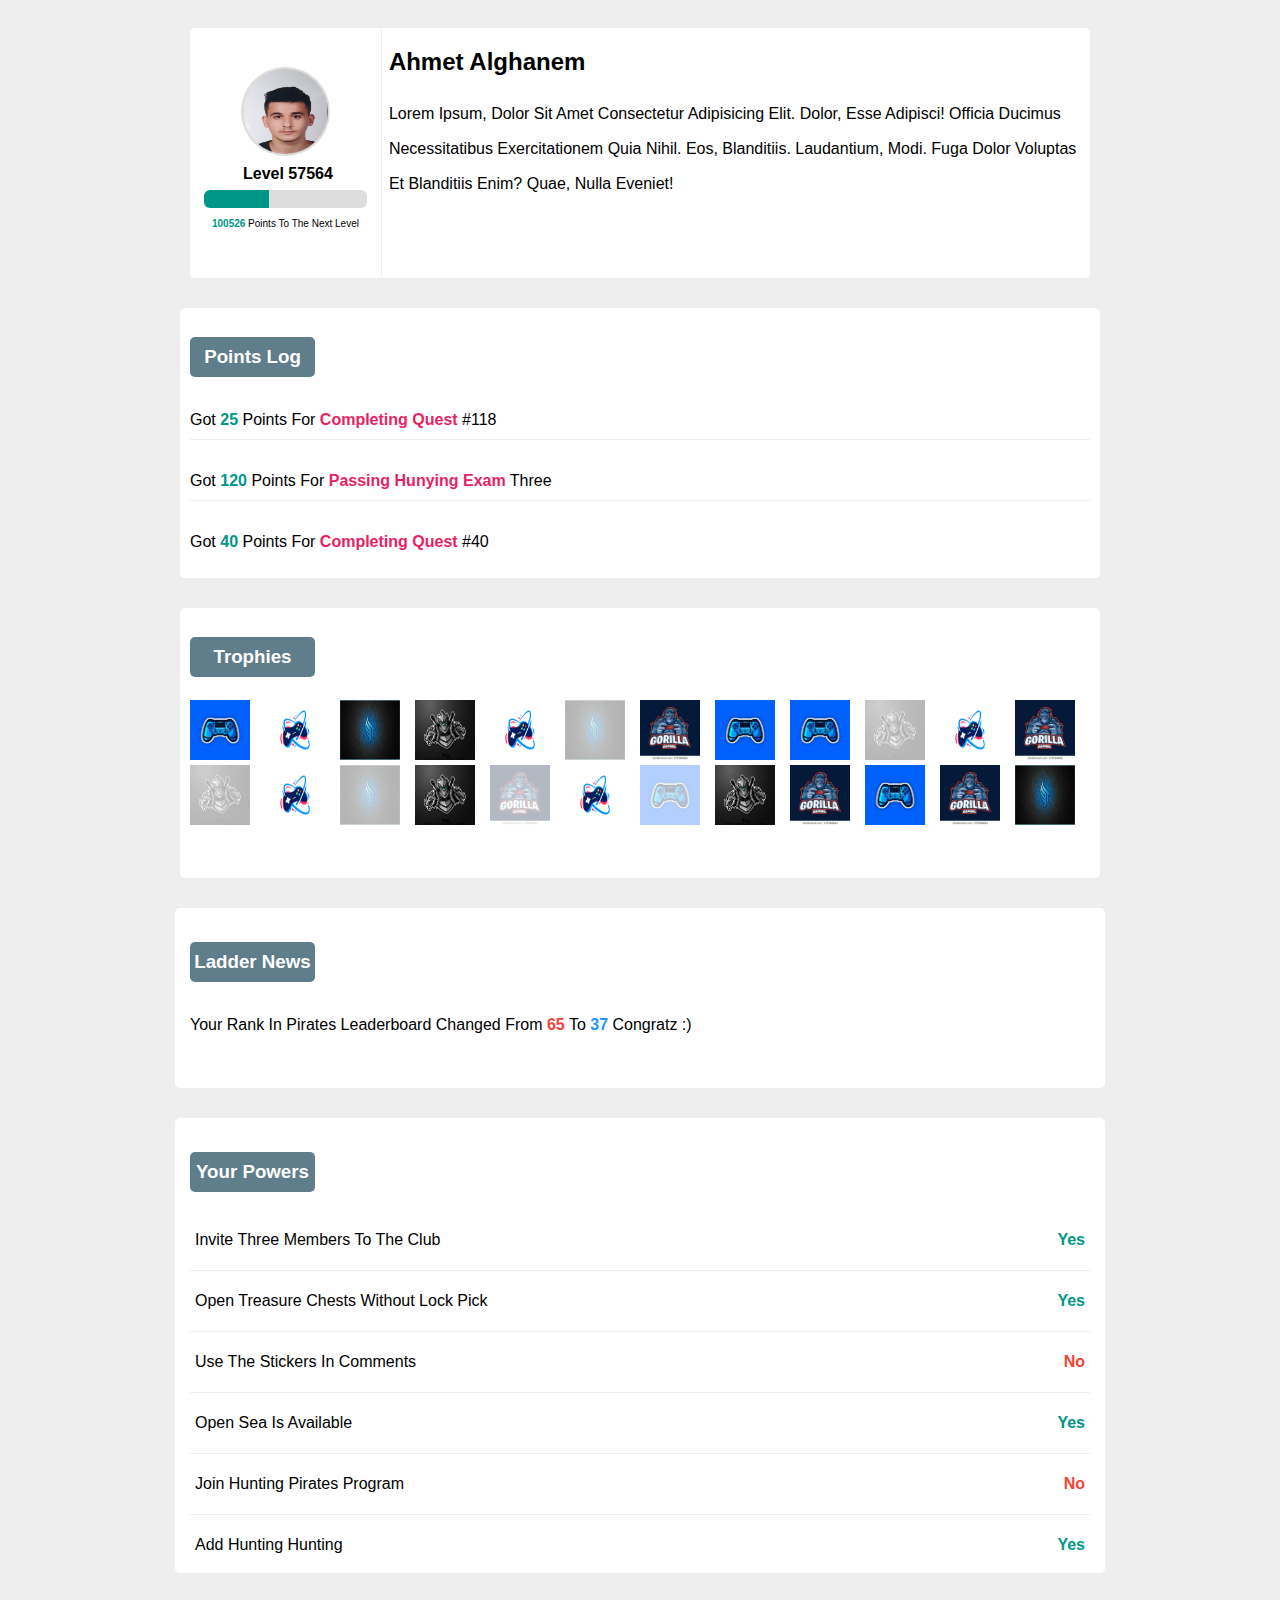
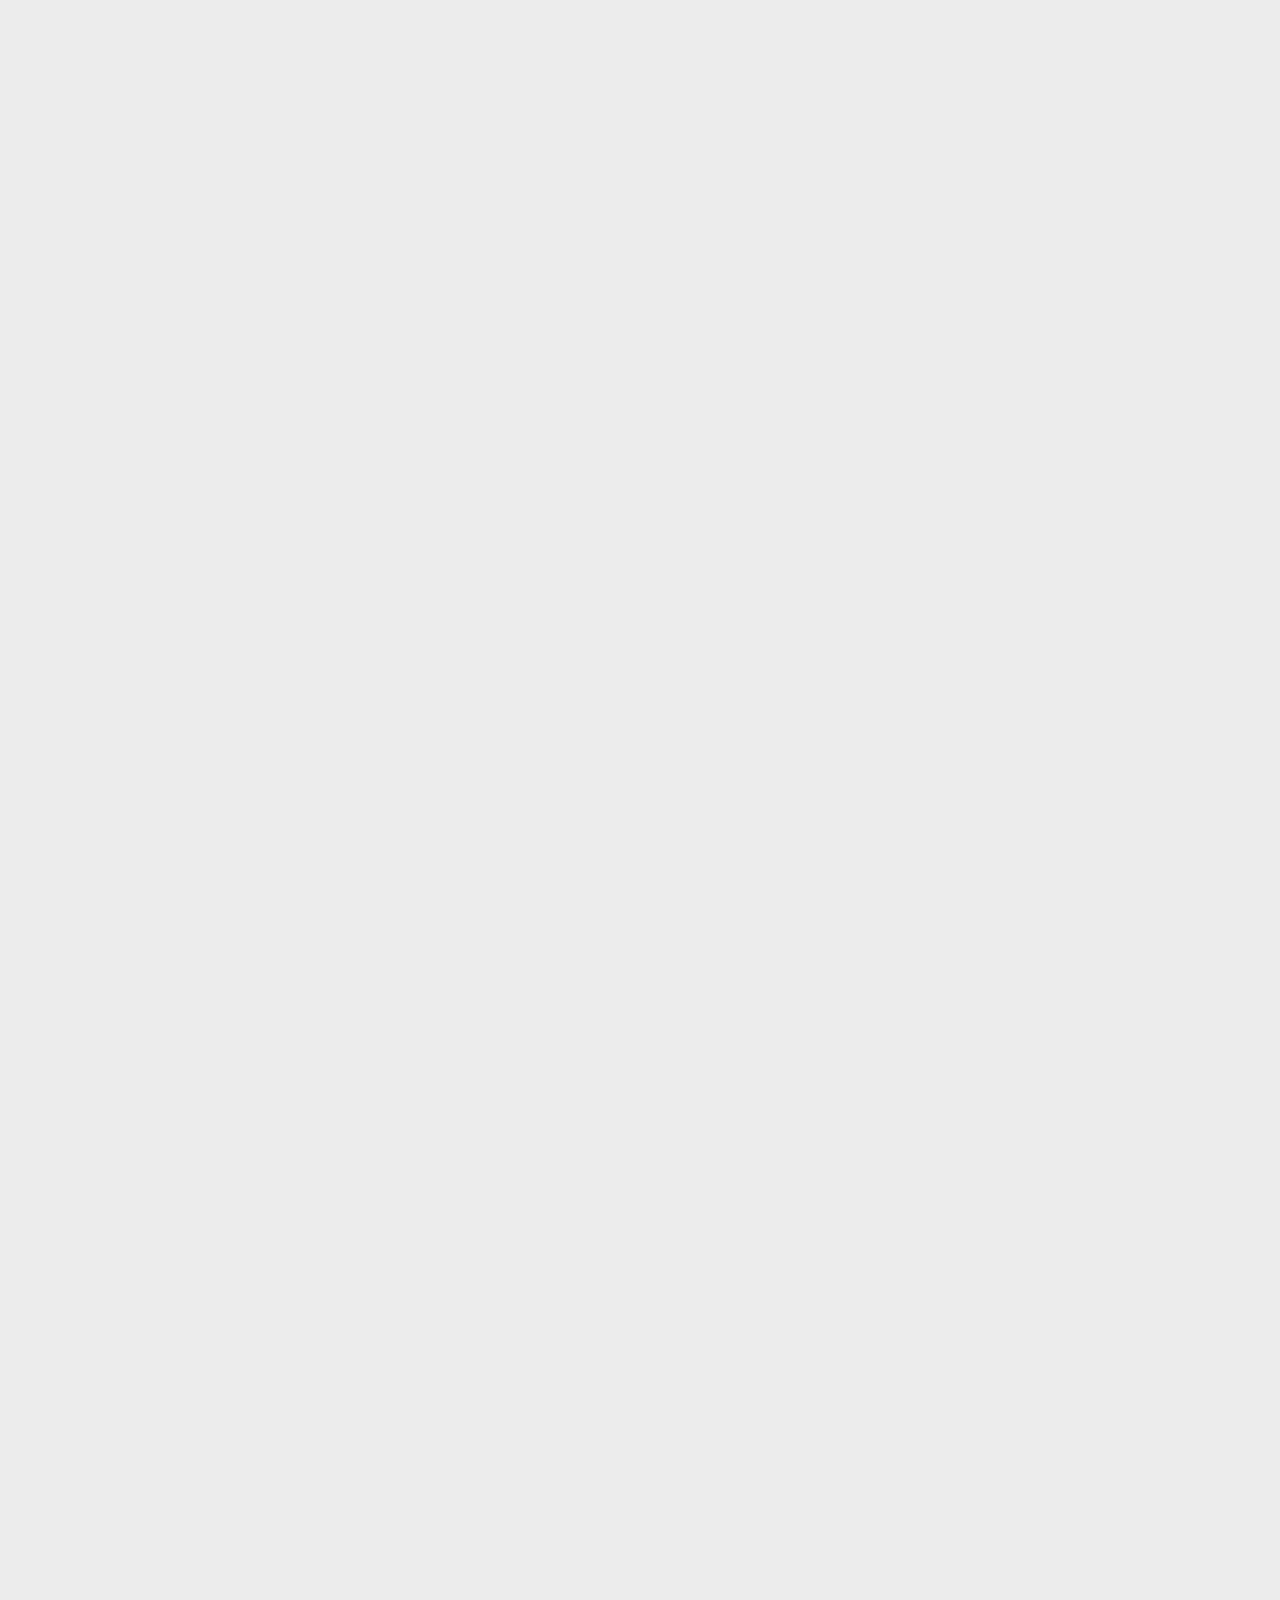
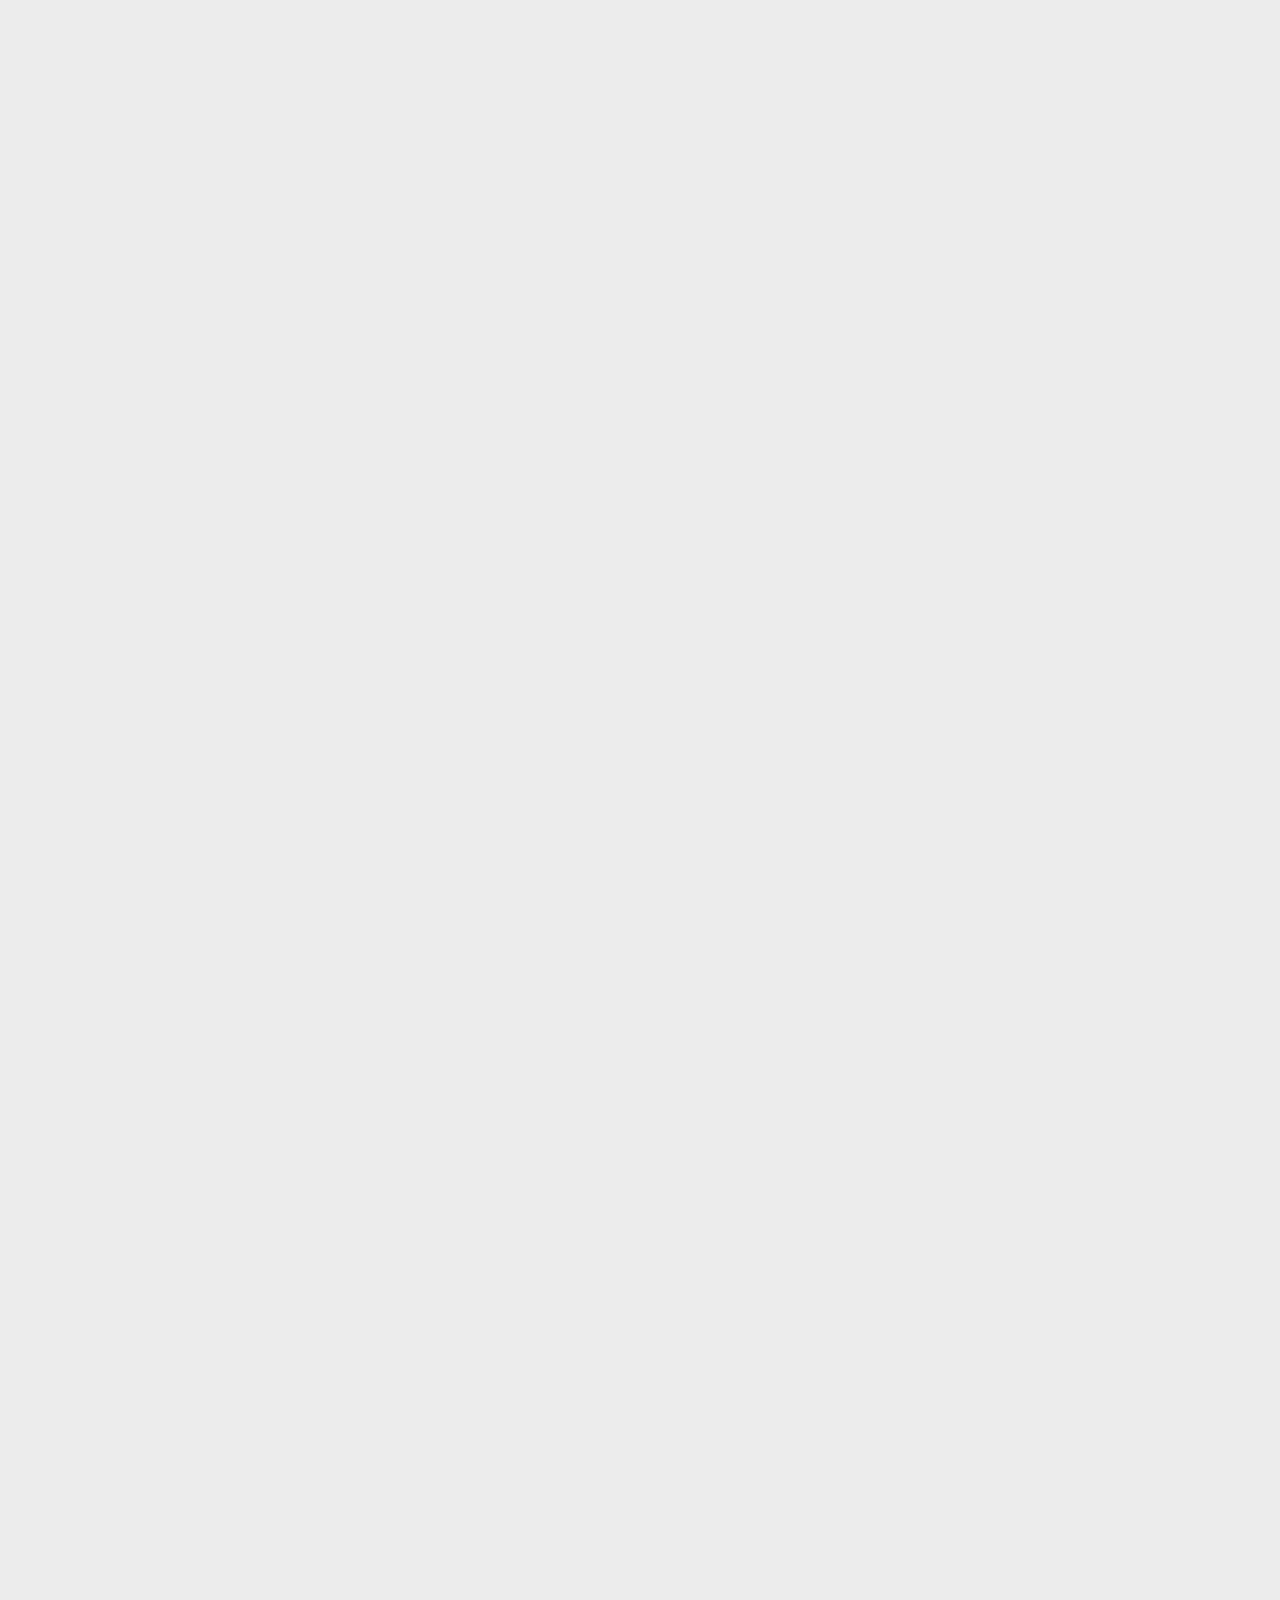
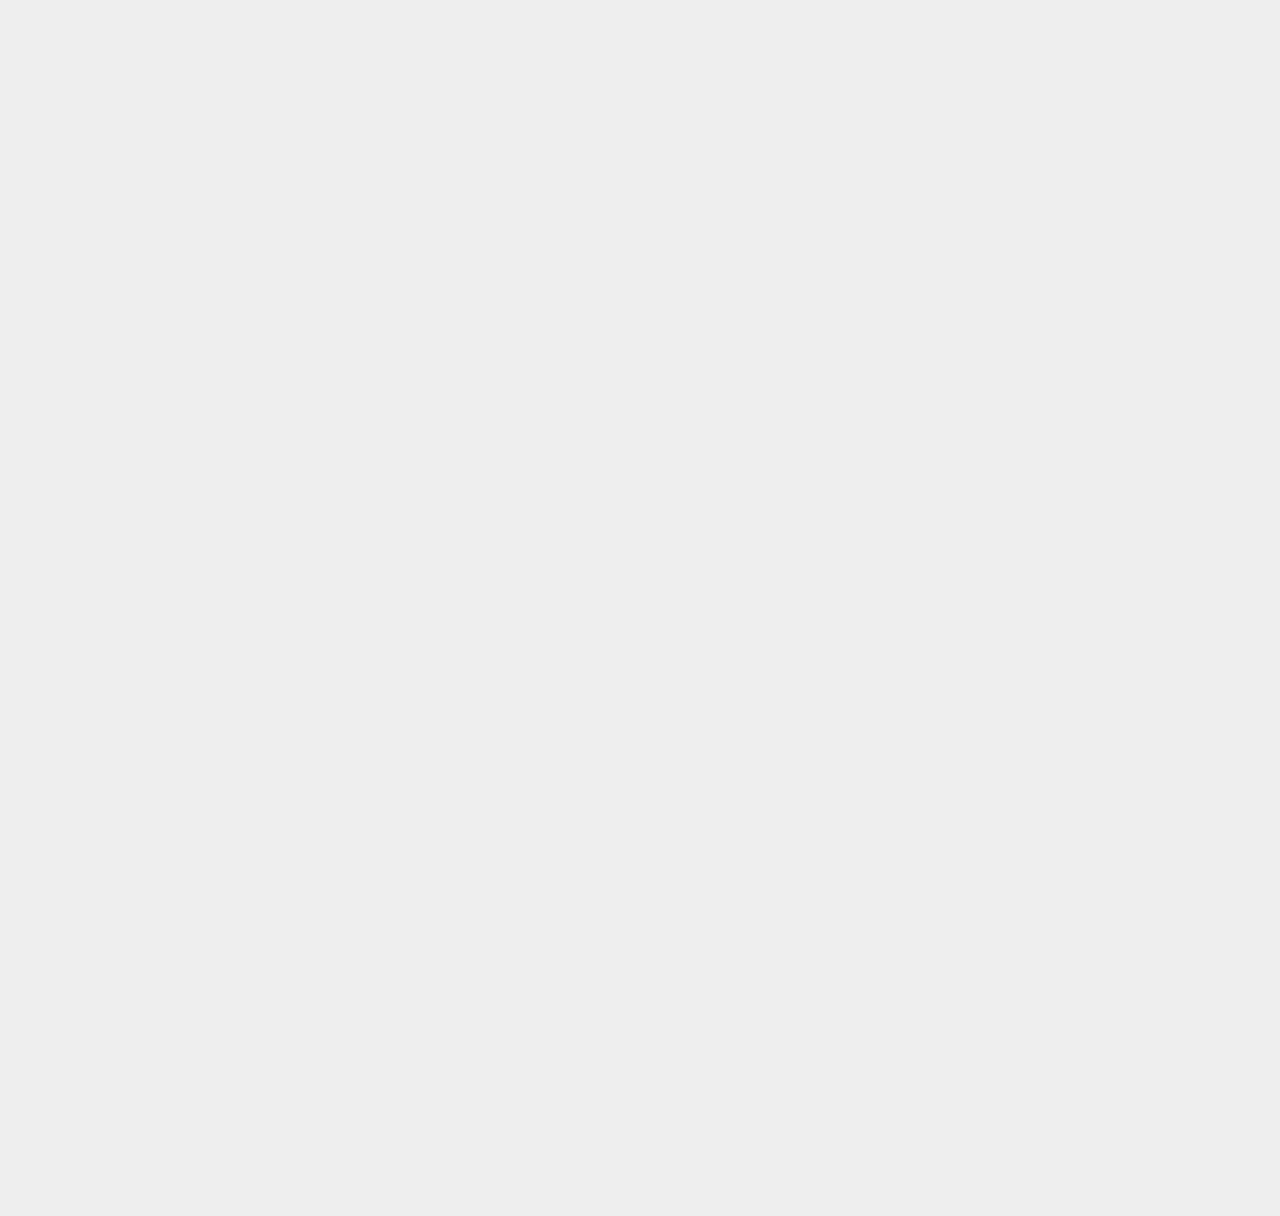
<file: index.html>
<!DOCTYPE html>
<!-- saved from url=(0102)file:///E:/css/%D8%A7%D9%84%D8%AA%D8%AD%D8%AF%D9%8A%D8%A7%D8%AA/very%20easy/challenge4/challenge4.html -->
<html lang="en"><head><meta http-equiv="Content-Type" content="text/html; charset=UTF-8">
    
    <meta http-equiv="X-UA-Compatible" content="IE=edge">
    <meta name="viewport" content="width=device-width, initial-scale=1.0">
    <title>ahmet</title>
    <link rel="stylesheet" href="challenge4.css">
</head>
<body>
    <div class="perant1">
        <div class="a1">
            <div class="photo"><img src="imge/ahmet.jpeg" alt="" class="player"></div>
            <h4>level 57564</h4>
            <div class="level"></div>
            <p class="level-points"><span style="color: #009688; font-weight: 800;">100526</span> points to the next level</p>
        </div>
        <div class="a2">
            <h2>ahmet alghanem</h2>
            <p style="line-height: 35px;">Lorem ipsum, dolor sit amet consectetur adipisicing elit. Dolor, esse adipisci! Officia ducimus necessitatibus exercitationem quia nihil. Eos, blanditiis. Laudantium, modi. Fuga dolor voluptas et blanditiis enim? Quae, nulla eveniet!</p>
        </div>
    </div>
    <div class="perant2">
        <h3>points log</h3>
        <p class="line">got <span class="green">25</span> points for <span class="red">completing quest</span> #118</p>
        <p class="line">got <span class="green">120</span> points for <span class="red">passing hunying exam</span> three</p>
        <p>got <span class="green">40</span> points for <span class="red">completing quest</span> #40</p>
    </div>
    <div class="perant3">
        <h3>trophies</h3>
        <div class="c1">
        <img src="imge/70e902945f52904d0fdd033d7500877d.png" alt="">
        <img src="imge/gamepad-za-dribbble.png" alt="">
        <img src="imge/images.jpg" alt="">
        <img src="imge/make-games-logo-for-customers.jpg" alt="">
        <img src="imge/gamepad-za-dribbble.png" alt="">
        <img src="imge/images.jpg" alt="" class="opc">
        <img src="imge/gorilla-gaming-mascot-logo-illustration-260nw-1959868081.jpg" alt="">
        <img src="imge/70e902945f52904d0fdd033d7500877d.png" alt="">
        <img src="imge/70e902945f52904d0fdd033d7500877d.png" alt="">
        <img src="imge/make-games-logo-for-customers.jpg" alt="" class="opc">
        <img src="imge/gamepad-za-dribbble.png" alt="">
        <img src="imge/gorilla-gaming-mascot-logo-illustration-260nw-1959868081.jpg" alt="">
        <img src="imge/make-games-logo-for-customers.jpg" alt="" class="opc">
        <img src="imge/gamepad-za-dribbble.png" alt="">
        <img src="imge/images.jpg" alt="" class="opc">
        <img src="imge/make-games-logo-for-customers.jpg" alt="">
        <img src="imge/gorilla-gaming-mascot-logo-illustration-260nw-1959868081.jpg" alt="" class="opc">
        <img src="imge/gamepad-za-dribbble.png" alt="">
        <img src="imge/70e902945f52904d0fdd033d7500877d.png" alt="" class="opc">
        <img src="imge/make-games-logo-for-customers.jpg" alt="">
        <img src="imge/gorilla-gaming-mascot-logo-illustration-260nw-1959868081.jpg" alt="">
        <img src="imge/70e902945f52904d0fdd033d7500877d.png" alt="">
        <img src="imge/gorilla-gaming-mascot-logo-illustration-260nw-1959868081.jpg" alt="">
        <img src="imge/images.jpg" alt="">
        </div>
    </div>
    <div class="perant4">
        <h3>ladder news</h3>
        <p>your rank in pirates leaderboard changed from <span style="color: #f44437; font-weight: 800;">65</span> to <span style="font-weight: 800; color: #2296f3;">37</span> congratz :)</p>
    </div><div class="perant5">
        <h3>your powers</h3>
        <div class="d1">
            <p>invite three members to the club</p>
            <p style="color: #009688; font-weight: 600;">yes</p>
        </div>
        <div class="d2">
            <p>open treasure chests without lock pick</p>
            <p style="color: #009688; font-weight: 600;">yes</p>
        </div>
        <div class="d3">
            <p>use the stickers in comments</p>
            <p style="color: #f44437; font-weight: 600;">no</p> 
        </div>
        <div class="d4">
            <p>open sea is available</p>
            <p style="color: #009688; font-weight: 600;">yes</p>
        </div>
        <div class="d5">
            <p>join hunting pirates program</p>
            <p style="color: #f44437; font-weight: 600;">no</p>
        </div>
        <div class="d6">
            <p>add hunting hunting </p>
            <p style="color: #009688; font-weight: 600;">yes</p>
        </div>
    </div>

</body></html>
</file>
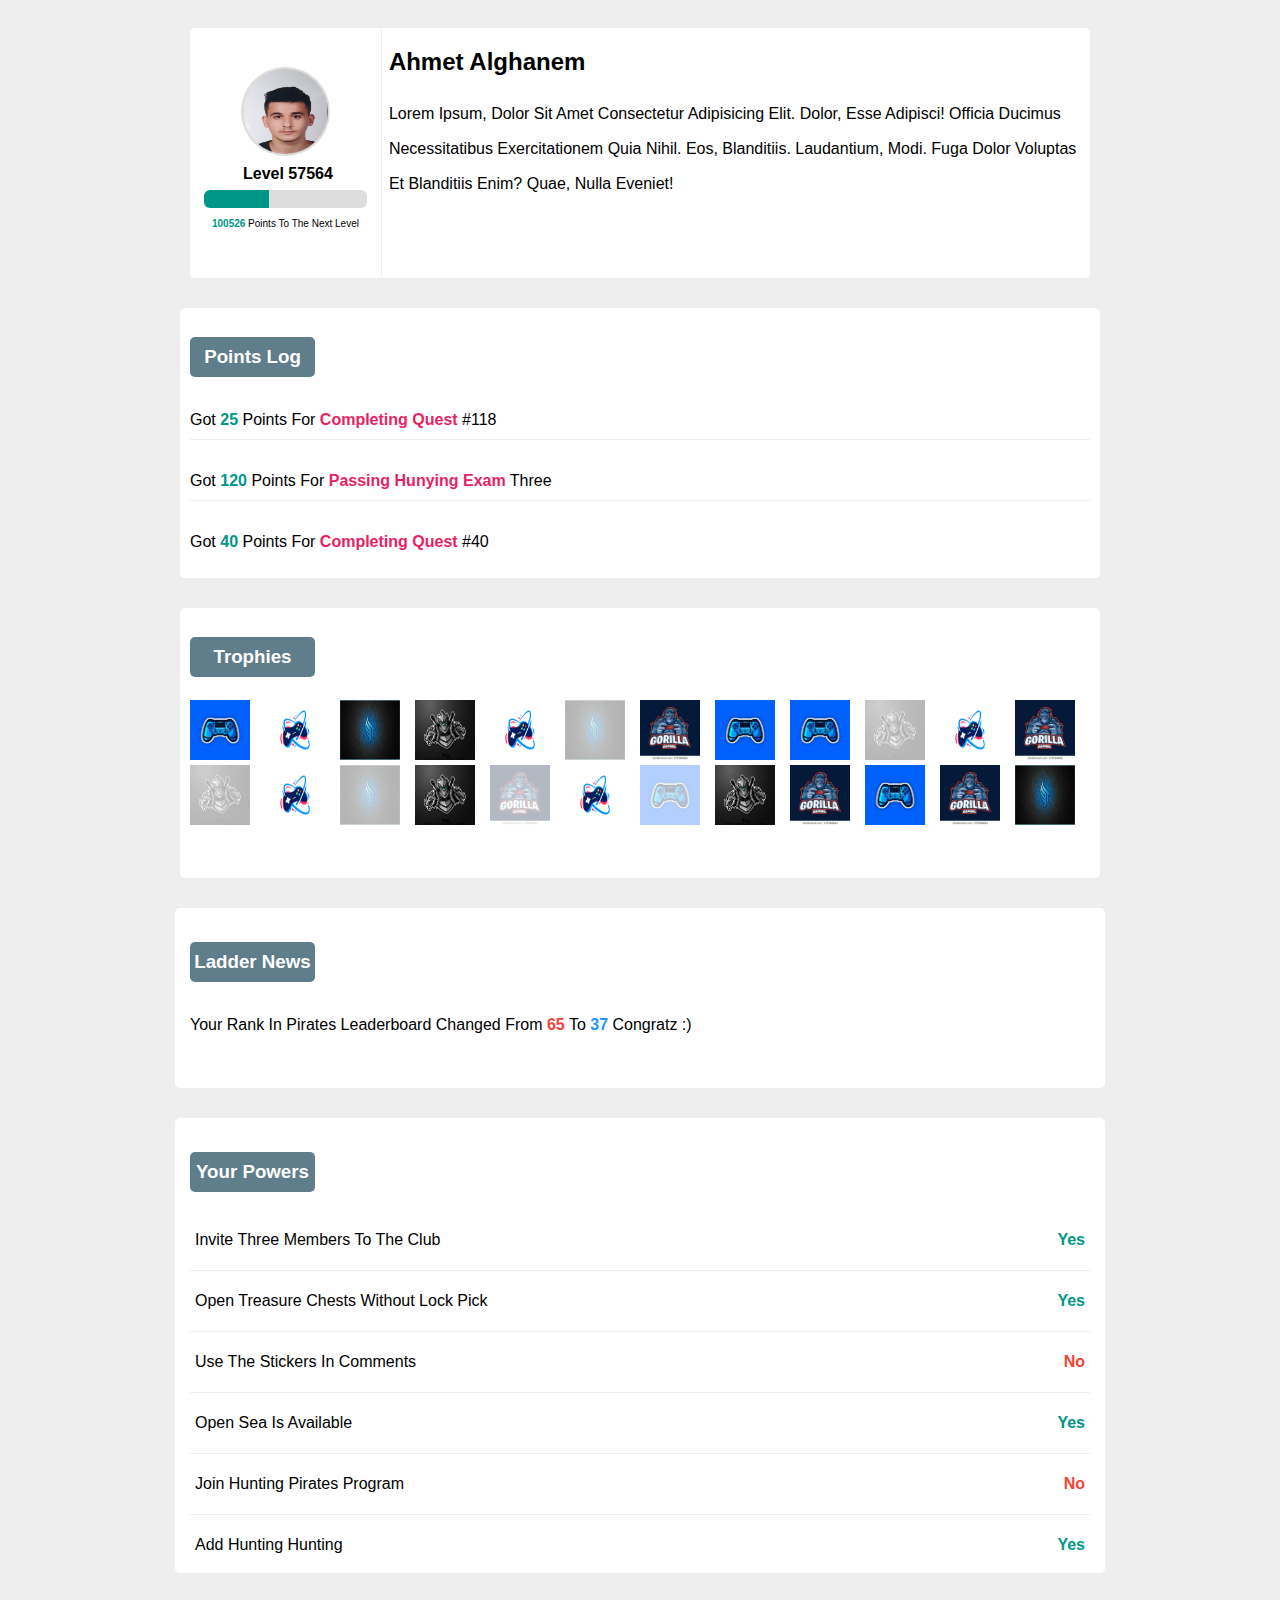
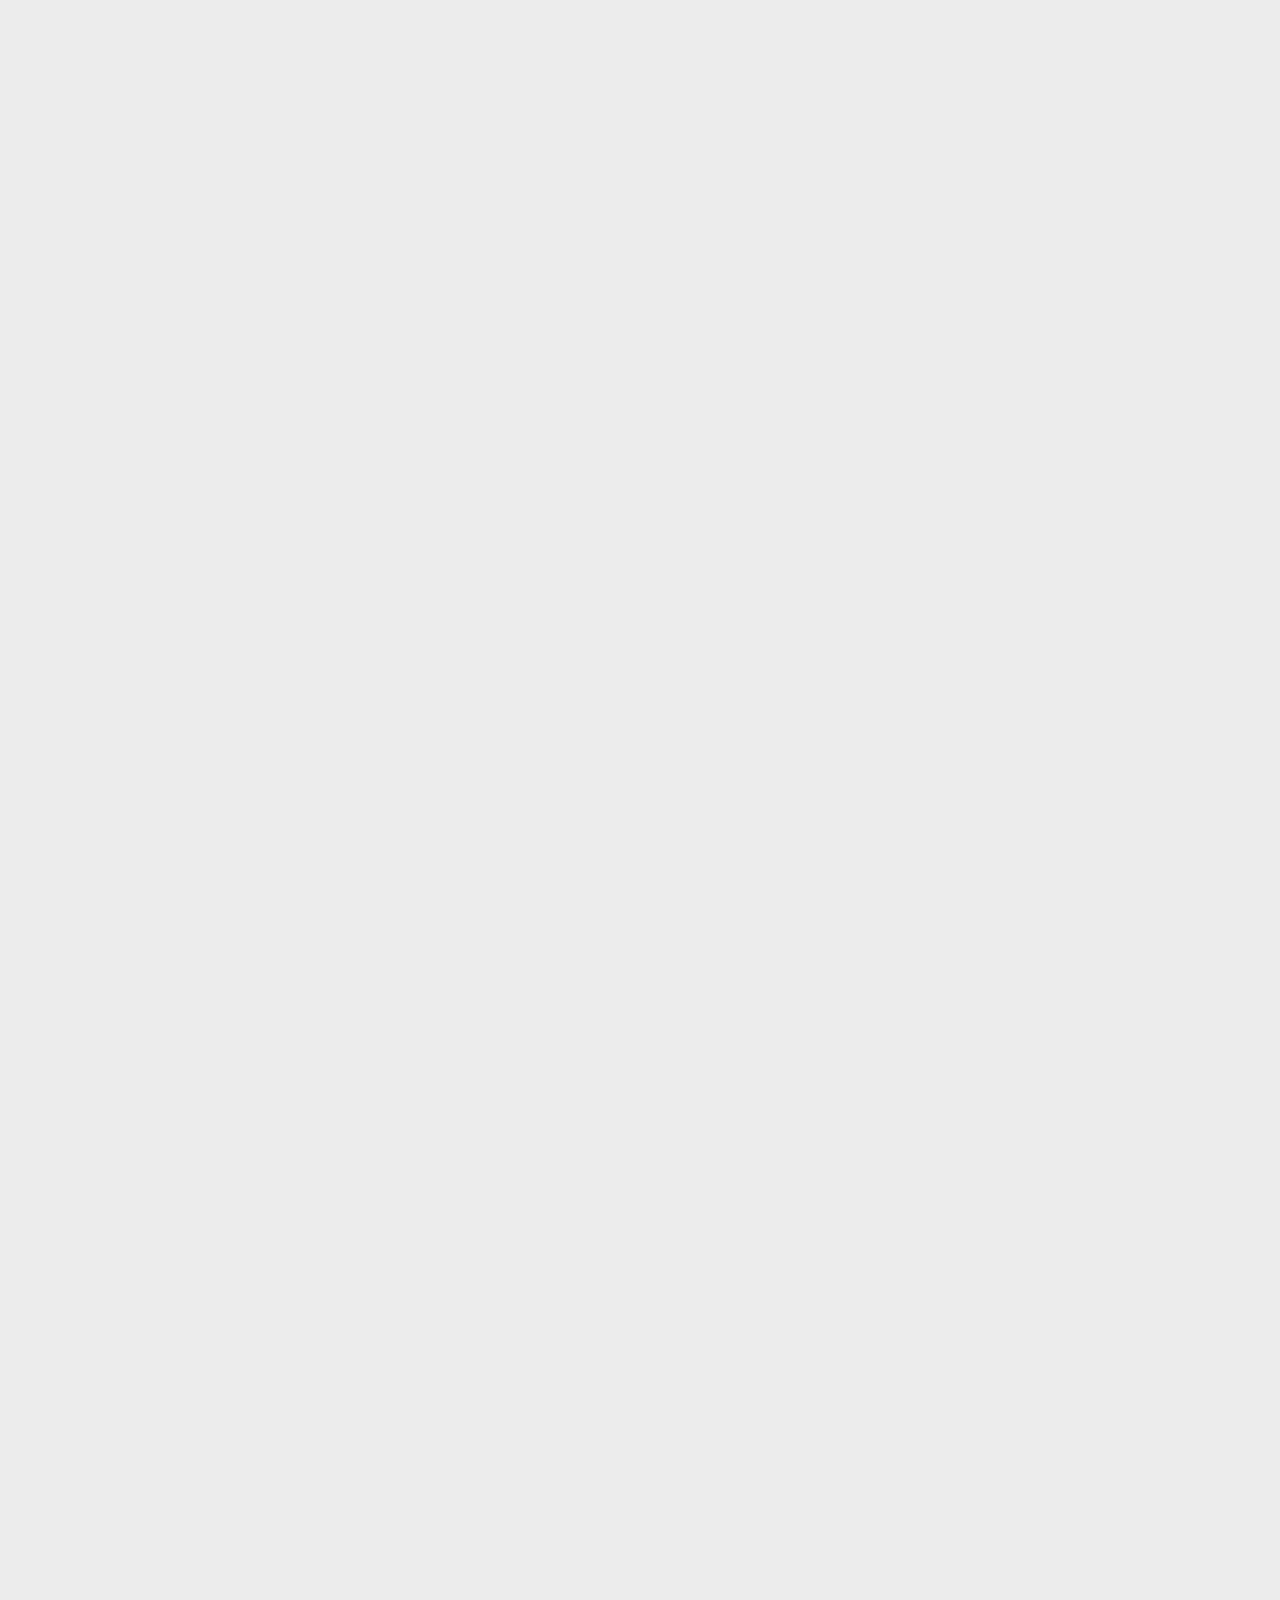
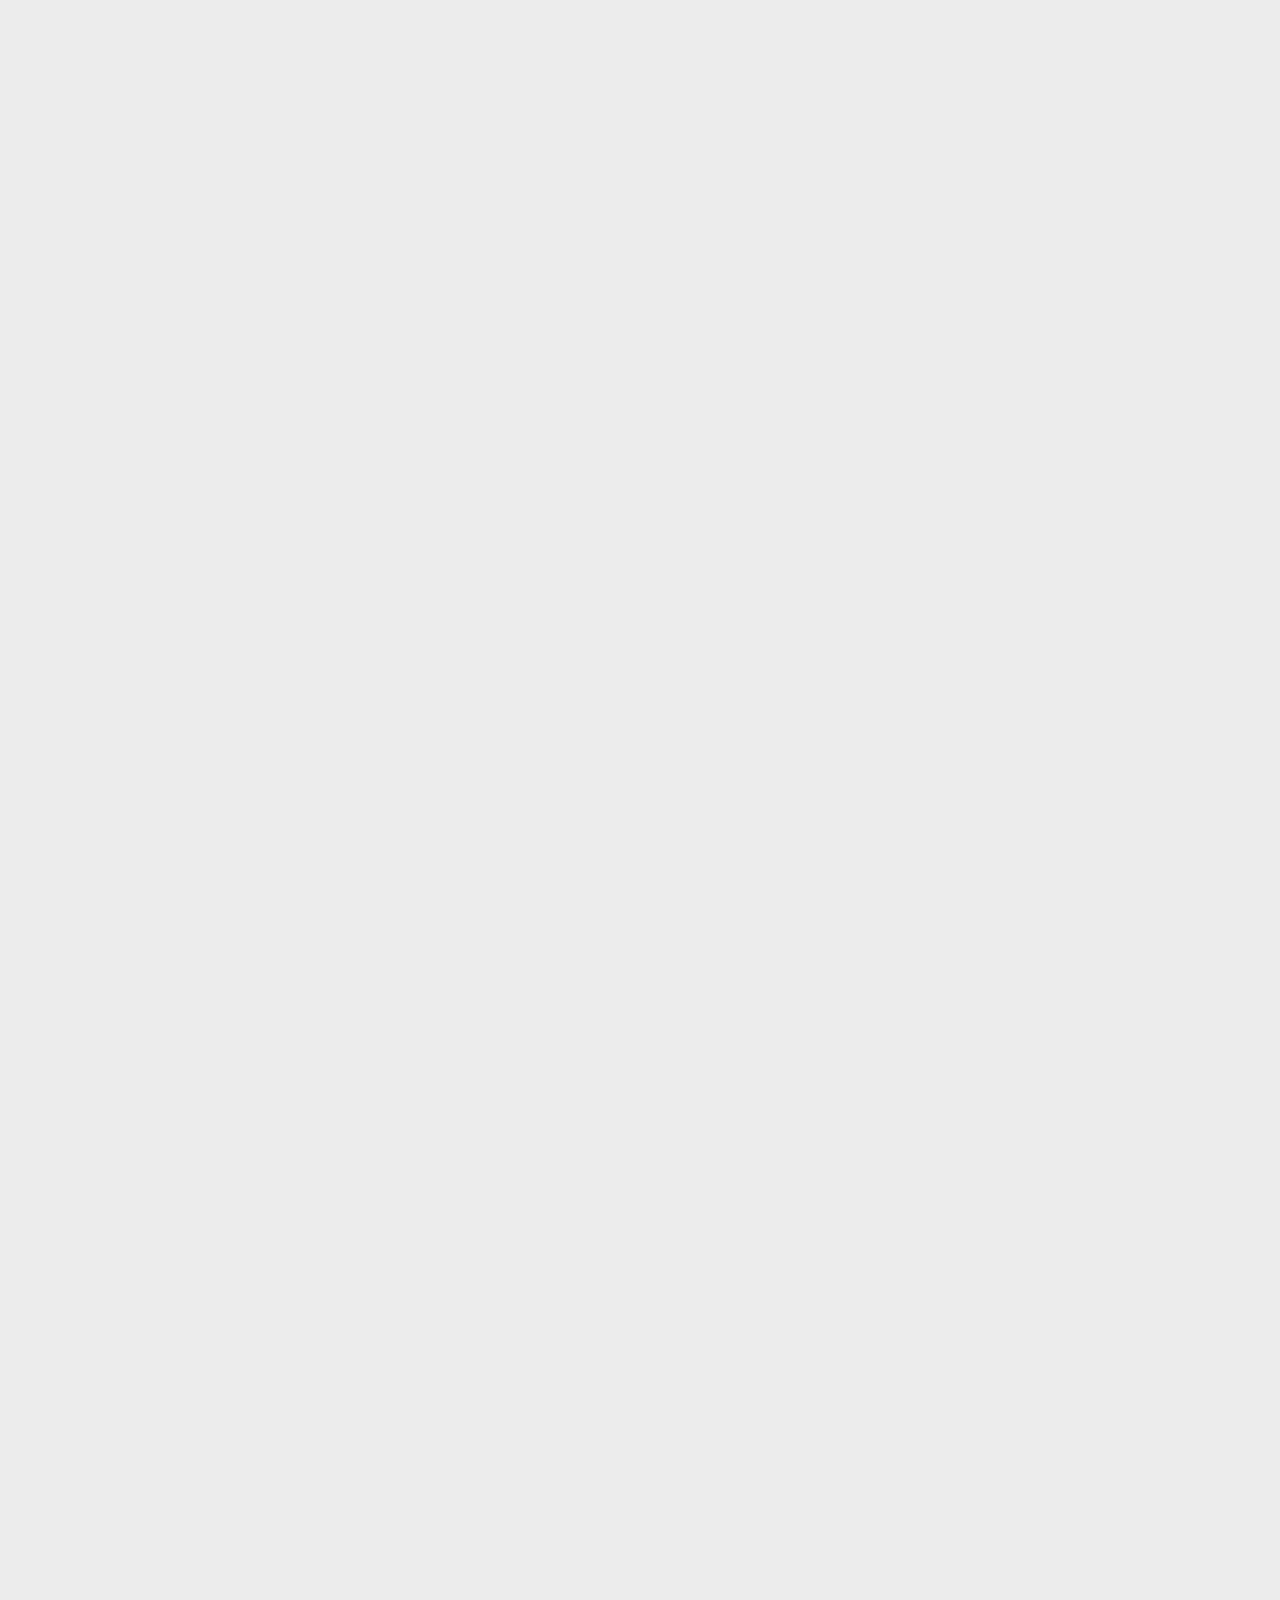
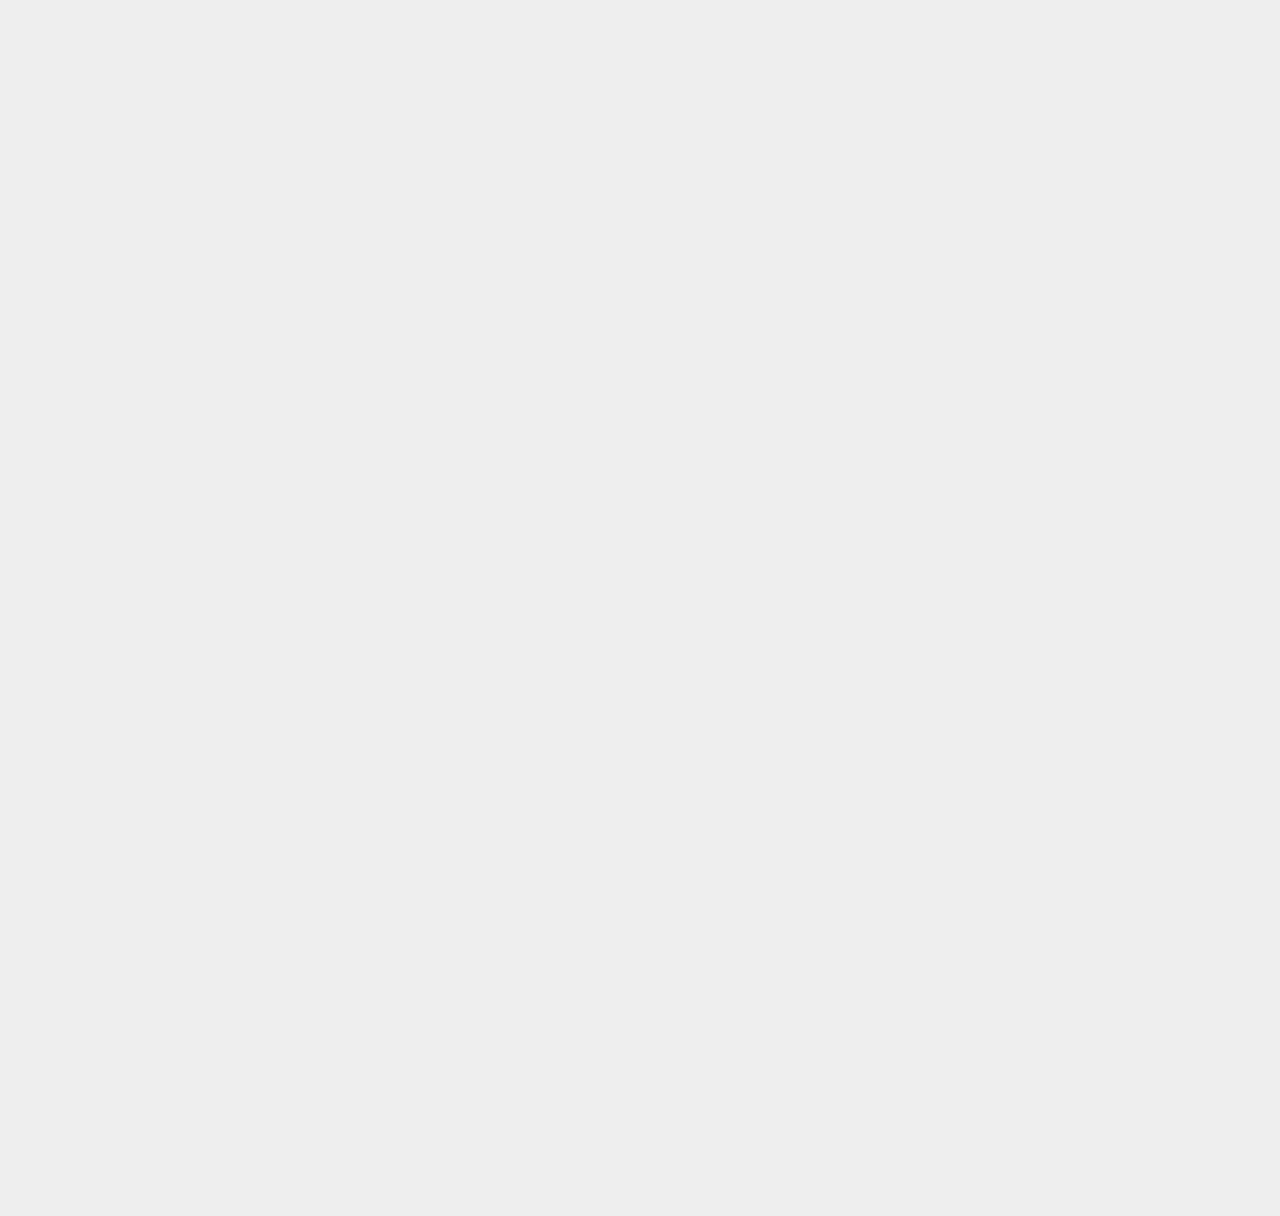
<file: challenge4.html>
<!DOCTYPE html>
<!-- saved from url=(0102)file:///E:/css/%D8%A7%D9%84%D8%AA%D8%AD%D8%AF%D9%8A%D8%A7%D8%AA/very%20easy/challenge4/challenge4.html -->
<html lang="en"><head><meta http-equiv="Content-Type" content="text/html; charset=UTF-8">
    
    <meta http-equiv="X-UA-Compatible" content="IE=edge">
    <meta name="viewport" content="width=device-width, initial-scale=1.0">
    <title>maher</title>
    <link rel="stylesheet" href="challenge4.css">
</head>
<body>
    <div class="perant1">
        <div class="a1">
            <div class="photo"><img src="imge/ahmet.jpeg" alt="" class="player"></div>
            <h4>level 57564</h4>
            <div class="level"></div>
            <p class="level-points"><span style="color: #009688; font-weight: 800;">100526</span> points to the next level</p>
        </div>
        <div class="a2">
            <h2>ahmet alghanem</h2>
            <p style="line-height: 35px;">Lorem ipsum, dolor sit amet consectetur adipisicing elit. Dolor, esse adipisci! Officia ducimus necessitatibus exercitationem quia nihil. Eos, blanditiis. Laudantium, modi. Fuga dolor voluptas et blanditiis enim? Quae, nulla eveniet!</p>
        </div>
    </div>
    <div class="perant2">
        <h3>points log</h3>
        <p class="line">got <span class="green">25</span> points for <span class="red">completing quest</span> #118</p>
        <p class="line">got <span class="green">120</span> points for <span class="red">passing hunying exam</span> three</p>
        <p>got <span class="green">40</span> points for <span class="red">completing quest</span> #40</p>
    </div>
    <div class="perant3">
        <h3>trophies</h3>
        <div class="c1">
        <img src="imge/70e902945f52904d0fdd033d7500877d.png" alt="">
        <img src="imge/gamepad-za-dribbble.png" alt="">
        <img src="imge/images.jpg" alt="">
        <img src="imge/make-games-logo-for-customers.jpg" alt="">
        <img src="imge/gamepad-za-dribbble.png" alt="">
        <img src="imge/images.jpg" alt="" class="opc">
        <img src="imge/gorilla-gaming-mascot-logo-illustration-260nw-1959868081.jpg" alt="">
        <img src="imge/70e902945f52904d0fdd033d7500877d.png" alt="">
        <img src="imge/70e902945f52904d0fdd033d7500877d.png" alt="">
        <img src="imge/make-games-logo-for-customers.jpg" alt="" class="opc">
        <img src="imge/gamepad-za-dribbble.png" alt="">
        <img src="imge/gorilla-gaming-mascot-logo-illustration-260nw-1959868081.jpg" alt="">
        <img src="imge/make-games-logo-for-customers.jpg" alt="" class="opc">
        <img src="imge/gamepad-za-dribbble.png" alt="">
        <img src="imge/images.jpg" alt="" class="opc">
        <img src="imge/make-games-logo-for-customers.jpg" alt="">
        <img src="imge/gorilla-gaming-mascot-logo-illustration-260nw-1959868081.jpg" alt="" class="opc">
        <img src="imge/gamepad-za-dribbble.png" alt="">
        <img src="imge/70e902945f52904d0fdd033d7500877d.png" alt="" class="opc">
        <img src="imge/make-games-logo-for-customers.jpg" alt="">
        <img src="imge/gorilla-gaming-mascot-logo-illustration-260nw-1959868081.jpg" alt="">
        <img src="imge/70e902945f52904d0fdd033d7500877d.png" alt="">
        <img src="imge/gorilla-gaming-mascot-logo-illustration-260nw-1959868081.jpg" alt="">
        <img src="imge/images.jpg" alt="">
        </div>
    </div>
    <div class="perant4">
        <h3>ladder news</h3>
        <p>your rank in pirates leaderboard changed from <span style="color: #f44437; font-weight: 800;">65</span> to <span style="font-weight: 800; color: #2296f3;">37</span> congratz :)</p>
    </div><div class="perant5">
        <h3>your powers</h3>
        <div class="d1">
            <p>invite three members to the club</p>
            <p style="color: #009688; font-weight: 600;">yes</p>
        </div>
        <div class="d2">
            <p>open treasure chests without lock pick</p>
            <p style="color: #009688; font-weight: 600;">yes</p>
        </div>
        <div class="d3">
            <p>use the stickers in comments</p>
            <p style="color: #f44437; font-weight: 600;">no</p> 
        </div>
        <div class="d4">
            <p>open sea is available</p>
            <p style="color: #009688; font-weight: 600;">yes</p>
        </div>
        <div class="d5">
            <p>join hunting pirates program</p>
            <p style="color: #f44437; font-weight: 600;">no</p>
        </div>
        <div class="d6">
            <p>add hunting hunting </p>
            <p style="color: #009688; font-weight: 600;">yes</p>
        </div>
    </div>

</body></html>
</file>
<file: challenge4.css>
body{
    background-color: #eee;
    text-transform: capitalize;
    /* display: flex;
    justify-content: center;
    align-items: center; */
    box-sizing: border-box;
    padding: 10px;
    font-family: Arial, Helvetica, sans-serif;
    min-height: 6000px;

}

.perant1{
    display: flex;
    background-color: #fff;
    width: 900px;
    height: 250px;
    border-radius: 5px;
    margin: 10px auto;
}

.perant1 .a1{
    width: 450px;
    margin-right: 7px;
    border-right: solid #eee 1px;
    display: flex;
    justify-content: center;
    align-items: center;
    flex-direction: column;
}

.perant1 .a1 .player{
    width: 85px;
    height: 85px;
    border-radius: 50%;
}

.a1 .photo{
    width: 89px;
    height: 89px;
    border-radius: 50%;
    background-color: #ddd;
    display: flex;
    align-items: center;
    justify-content: center;
}

.a1 h4{
    margin-top: 9px;
    margin-left: 5px;
}

.a1 .level{
    width: 85%;
    height: 18px;
    background-image: linear-gradient(to right, #009688 40% , #ddd 40%);
    border-radius: 6px;
    margin-top: -14px;
    margin-bottom: 7 px;
}

.a1 .level-points{
    font-size: 10px;
}

.perant2{
    display: flex;
    background-color: #fff;
    width: 900px;
    height: 250px;
    border-radius: 5px;
    flex-direction: column;
    margin: 30px auto;
    padding: 10px;
}

.perant2 .line{
    border-bottom: #eee 1px solid;
    padding-bottom: 10px;
}

.perant2 p .red{
    color: #e91f64;
    font-weight: 800;
}

.perant2 p .green{
    color: #009688;
    font-weight: 800;
}

.perant3{
    display: flex;
    background-color: #fff;
    width: 900px;
    height: 250px;
    border-radius: 5px;
    flex-direction: column;
    padding: 10px;
    margin:30px auto;
}

.perant3 .c1{
    display: grid;
    grid-template-columns: repeat(12,1fr);
    grid-template-rows: 1fr 1fr;
    justify-content: space-between;
}

.perant3 .c1 img{
    width: 60px;
    height: 60px;
    display: inline;
    margin-top: 5px;
}

.perant3 .c1 .opc{
    opacity: 0.3;
}

.perant4{
    display: flex;
    background-color: #fff;
    width: 900px;
    height: 150px;
    border-radius: 5px;
    flex-direction: column;
    padding: 15px;
    margin: 30px auto;
}

h3{
    color: #fff;
    background-color: #607d8b;
    font-weight: 800;
    width: 125px;
    height: 40px;
    text-align: center;
    line-height: 40px;
    border-radius: 5px;
}

.perant5{
    display: flex;
    background-color: #fff;
    width: 900px;
    height: 425px;
    border-radius: 5px;
    flex-direction: column;
    padding: 15px;
    margin:30px auto;
}

.perant5 div{
    display: flex;
    justify-content: space-between;
    border-bottom: 1px solid #eee;
    padding: 5px;
}
</file>
